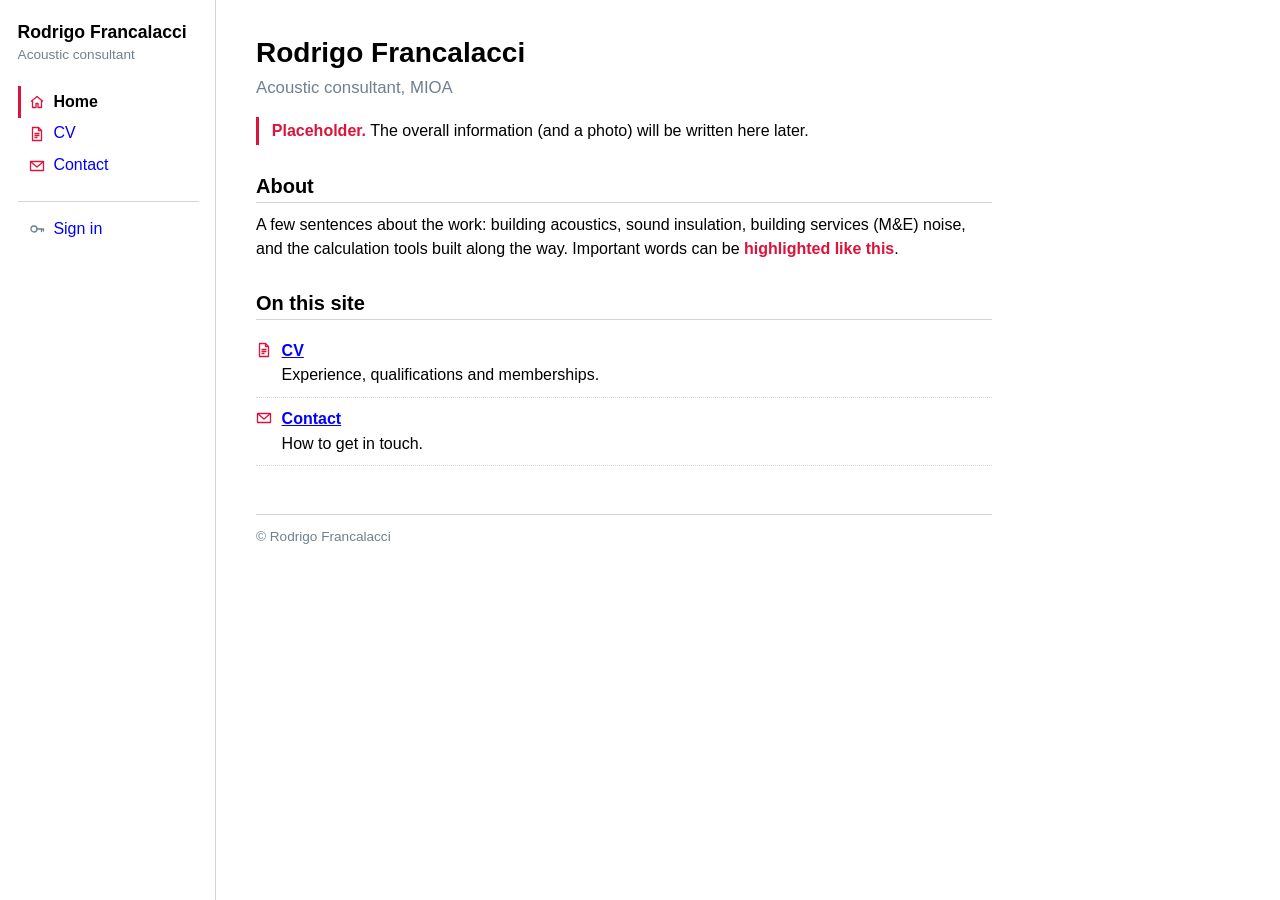
<file: index.html>
<!doctype html>
<html lang="en-GB">
<head>
<meta charset="utf-8">
<meta name="viewport" content="width=device-width, initial-scale=1">
<title>Rodrigo Francalacci — Acoustic consultant</title>
<meta name="description" content="Rodrigo Francalacci, acoustic consultant (MIOA).">
<link rel="stylesheet" href="/shared/site.css">
<script src="/shared/site.js"></script>
</head>
<body>
<a class="skip" href="#main">Skip to content</a>
<div class="layout">
  <aside class="side">
    <div class="side-head">
      <a class="brand" href="/">Rodrigo Francalacci<small>Acoustic consultant</small></a>
      <button class="menu-toggle" type="button" aria-expanded="false" aria-controls="site-nav">Menu</button>
    </div>
    <nav id="site-nav" aria-label="Site">
      <ul>
        <li><a href="/"><svg class="ic c-red" aria-hidden="true"><use href="/shared/icons.svg#home"/></svg>Home</a></li>
        <li><a href="/cv/"><svg class="ic c-red" aria-hidden="true"><use href="/shared/icons.svg#cv"/></svg>CV</a></li>
        <li><a href="/contact/"><svg class="ic c-red" aria-hidden="true"><use href="/shared/icons.svg#mail"/></svg>Contact</a></li>
      </ul>
      <ul class="end">
        <li><a href="https://my.rodrigo.francalacci.com/"><svg class="ic c-slate" aria-hidden="true"><use href="/shared/icons.svg#key"/></svg>Sign in</a></li>
      </ul>
    </nav>
  </aside>

  <main id="main">
    <div class="content">
      <h1>Rodrigo Francalacci</h1>
      <p class="lead">Acoustic consultant, MIOA</p>

      <p class="note"><b>Placeholder.</b> The overall information (and a photo) will be written here later.</p>

      <h2>About</h2>
      <p>A few sentences about the work: building acoustics, sound insulation, building services (M&amp;E) noise, and the calculation tools built along the way. Important words can be <span class="hl">highlighted like this</span>.</p>

      <h2>On this site</h2>
      <ul class="index">
        <li><svg class="ic c-red" aria-hidden="true"><use href="/shared/icons.svg#cv"/></svg><span><a href="/cv/">CV</a><span class="desc">Experience, qualifications and memberships.</span></span></li>
        <li><svg class="ic c-red" aria-hidden="true"><use href="/shared/icons.svg#mail"/></svg><span><a href="/contact/">Contact</a><span class="desc">How to get in touch.</span></span></li>
      </ul>
    </div>
    <footer class="foot">© Rodrigo Francalacci</footer>
  </main>
</div>
</body>
</html>
</file>
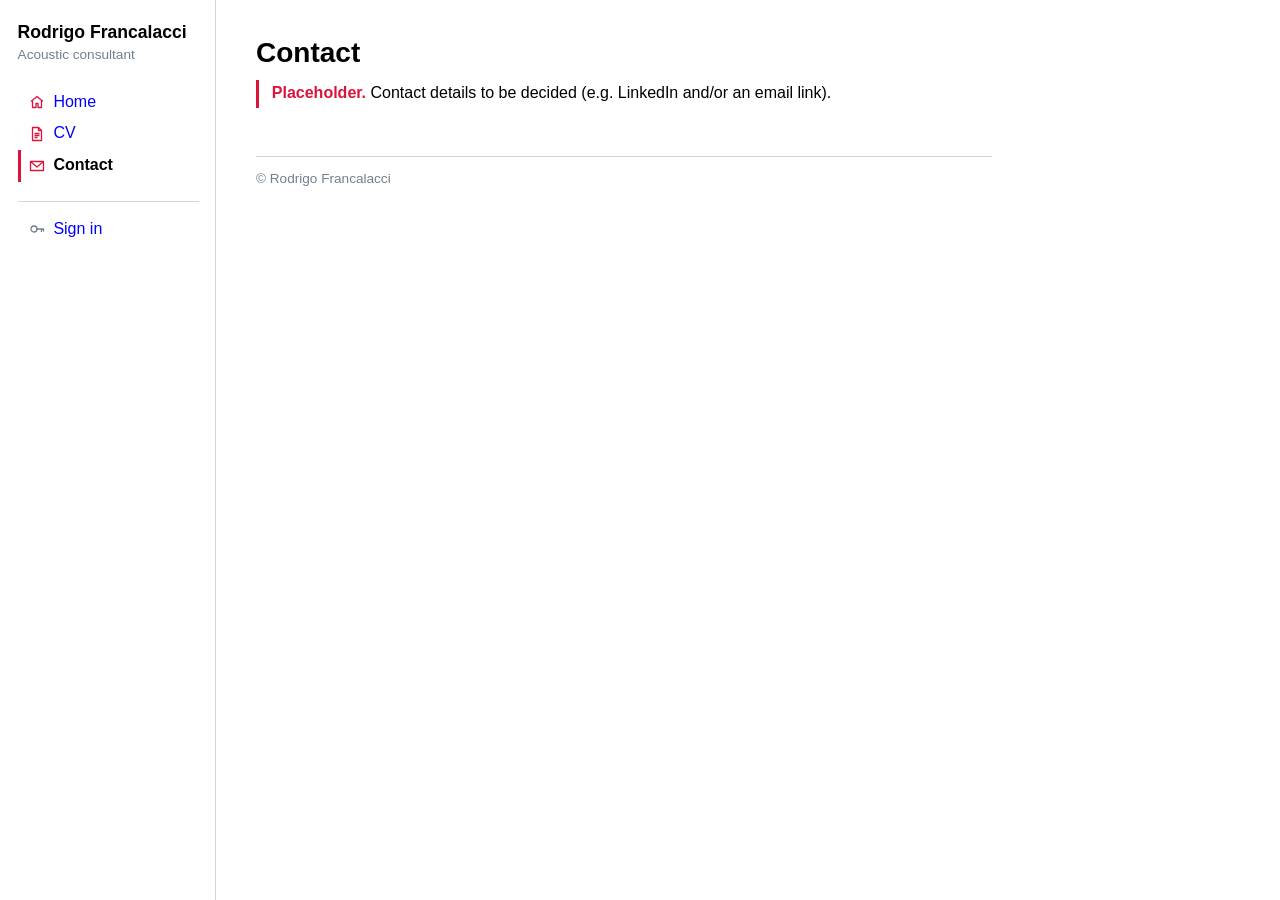
<file: contact/index.html>
<!doctype html>
<html lang="en-GB">
<head>
<meta charset="utf-8">
<meta name="viewport" content="width=device-width, initial-scale=1">
<title>Contact — Rodrigo Francalacci</title>
<meta name="description" content="How to contact Rodrigo Francalacci, acoustic consultant.">
<link rel="stylesheet" href="/shared/site.css">
<script src="/shared/site.js"></script>
</head>
<body>
<a class="skip" href="#main">Skip to content</a>
<div class="layout">
  <aside class="side">
    <div class="side-head">
      <a class="brand" href="/">Rodrigo Francalacci<small>Acoustic consultant</small></a>
      <button class="menu-toggle" type="button" aria-expanded="false" aria-controls="site-nav">Menu</button>
    </div>
    <nav id="site-nav" aria-label="Site">
      <ul>
        <li><a href="/"><svg class="ic c-red" aria-hidden="true"><use href="/shared/icons.svg#home"/></svg>Home</a></li>
        <li><a href="/cv/"><svg class="ic c-red" aria-hidden="true"><use href="/shared/icons.svg#cv"/></svg>CV</a></li>
        <li><a href="/contact/"><svg class="ic c-red" aria-hidden="true"><use href="/shared/icons.svg#mail"/></svg>Contact</a></li>
      </ul>
      <ul class="end">
        <li><a href="https://my.rodrigo.francalacci.com/"><svg class="ic c-slate" aria-hidden="true"><use href="/shared/icons.svg#key"/></svg>Sign in</a></li>
      </ul>
    </nav>
  </aside>

  <main id="main">
    <div class="content">
      <h1>Contact</h1>
      <p class="note"><b>Placeholder.</b> Contact details to be decided (e.g. LinkedIn and/or an email link).</p>
    </div>
    <footer class="foot">© Rodrigo Francalacci</footer>
  </main>
</div>
</body>
</html>
</file>
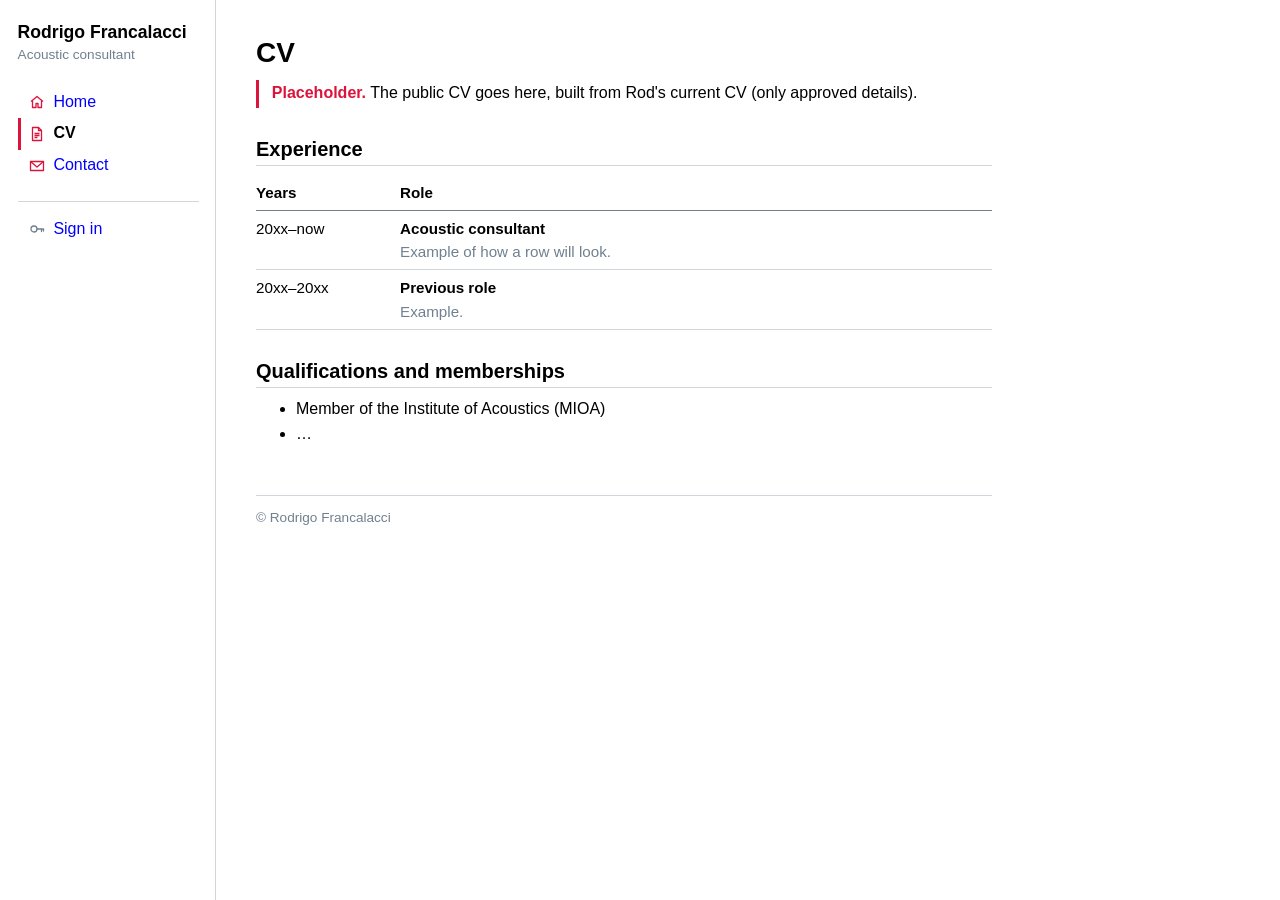
<file: cv/index.html>
<!doctype html>
<html lang="en-GB">
<head>
<meta charset="utf-8">
<meta name="viewport" content="width=device-width, initial-scale=1">
<title>CV — Rodrigo Francalacci</title>
<meta name="description" content="CV of Rodrigo Francalacci, acoustic consultant (MIOA).">
<link rel="stylesheet" href="/shared/site.css">
<script src="/shared/site.js"></script>
</head>
<body>
<a class="skip" href="#main">Skip to content</a>
<div class="layout">
  <aside class="side">
    <div class="side-head">
      <a class="brand" href="/">Rodrigo Francalacci<small>Acoustic consultant</small></a>
      <button class="menu-toggle" type="button" aria-expanded="false" aria-controls="site-nav">Menu</button>
    </div>
    <nav id="site-nav" aria-label="Site">
      <ul>
        <li><a href="/"><svg class="ic c-red" aria-hidden="true"><use href="/shared/icons.svg#home"/></svg>Home</a></li>
        <li><a href="/cv/"><svg class="ic c-red" aria-hidden="true"><use href="/shared/icons.svg#cv"/></svg>CV</a></li>
        <li><a href="/contact/"><svg class="ic c-red" aria-hidden="true"><use href="/shared/icons.svg#mail"/></svg>Contact</a></li>
      </ul>
      <ul class="end">
        <li><a href="https://my.rodrigo.francalacci.com/"><svg class="ic c-slate" aria-hidden="true"><use href="/shared/icons.svg#key"/></svg>Sign in</a></li>
      </ul>
    </nav>
  </aside>

  <main id="main">
    <div class="content">
      <h1>CV</h1>
      <p class="note"><b>Placeholder.</b> The public CV goes here, built from Rod's current CV (only approved details).</p>

      <h2>Experience</h2>
      <table>
        <thead><tr><th scope="col" style="width:9rem">Years</th><th scope="col">Role</th></tr></thead>
        <tbody>
          <tr><td>20xx–now</td><td><b>Acoustic consultant</b><br><span class="muted">Example of how a row will look.</span></td></tr>
          <tr><td>20xx–20xx</td><td><b>Previous role</b><br><span class="muted">Example.</span></td></tr>
        </tbody>
      </table>

      <h2>Qualifications and memberships</h2>
      <ul>
        <li>Member of the Institute of Acoustics (MIOA)</li>
        <li>…</li>
      </ul>
    </div>
    <footer class="foot">© Rodrigo Francalacci</footer>
  </main>
</div>
</body>
</html>
</file>
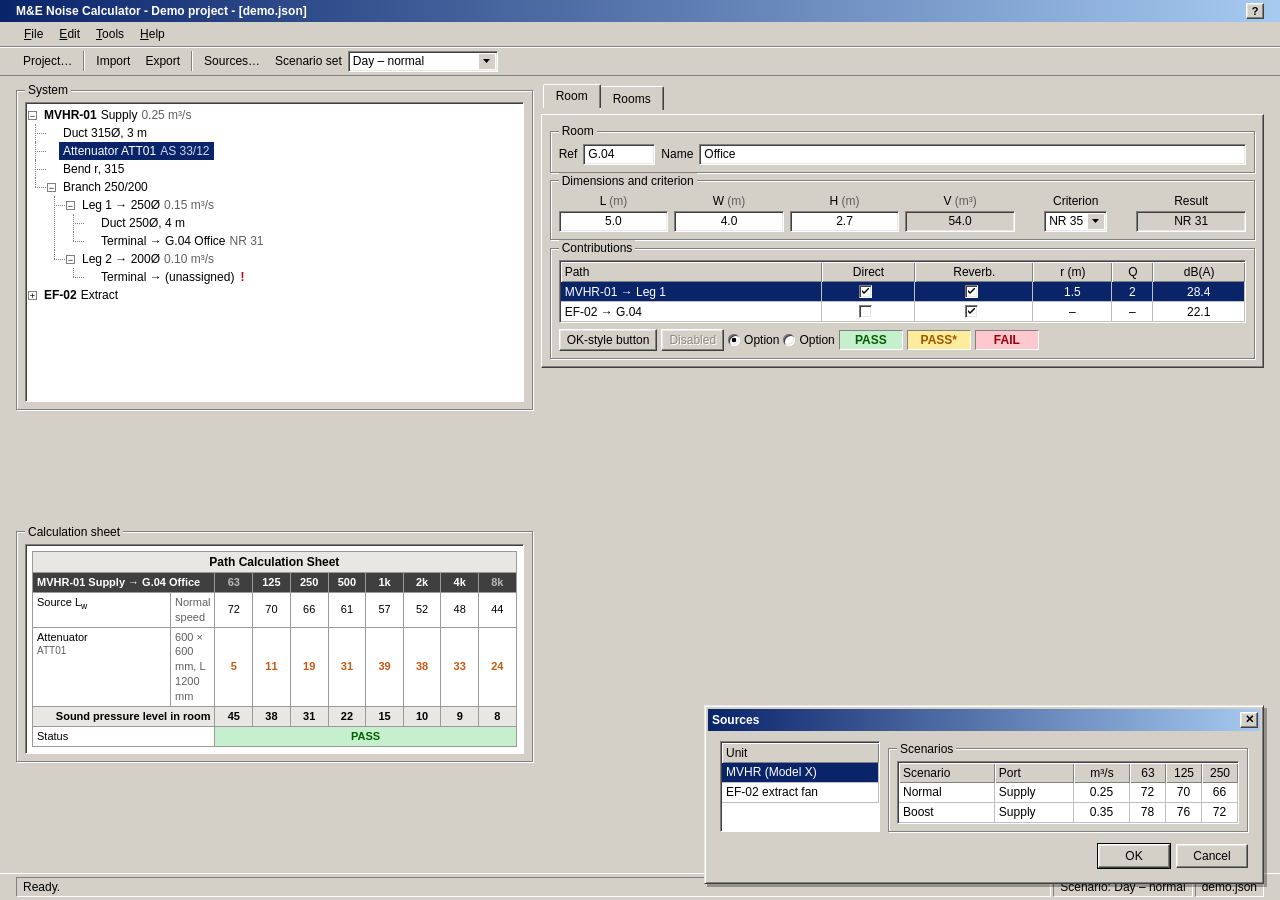
<file: shared/style-demo.html>
<!doctype html>
<html lang="en"><head><meta charset="utf-8"><meta name="viewport" content="width=device-width, initial-scale=1">
<title>VB6 theme demo</title>
<link rel="stylesheet" href="vb6-theme.css">
<style>.tbtn svg{display:block}</style>
</head><body>
<!-- Static demo of every component in vb6-theme.css, laid out like the planned M&E noise calculator.
     No behaviour: it only shows the markup each component expects. -->
<div class="win app">
  <div class="titlebar"><span class="tt">M&amp;E Noise Calculator - Demo project - [demo.json]</span><button class="cap" aria-label="Help">?</button></div>
  <nav class="menubar"><div class="menu"><button><u>F</u>ile</button></div><div class="menu"><button><u>E</u>dit</button></div><div class="menu"><button><u>T</u>ools</button></div><div class="menu"><button><u>H</u>elp</button></div></nav>
  <div class="toolbar">
    <button class="tbtn"><span>Project…</span></button><span class="tsep"></span>
    <button class="tbtn"><span>Import</span></button><button class="tbtn"><span>Export</span></button><span class="tsep"></span>
    <button class="tbtn"><span>Sources…</span></button>
    <label class="tbtn" style="gap:6px"><span>Scenario set</span><select class="cb" style="width:150px"><option>Day – normal</option><option>Night – trickle</option></select></label>
  </div>
  <div class="cols">
    <section class="col">
      <fieldset class="frame" style="flex:1 1 auto;display:flex;flex-direction:column"><legend>System</legend>
        <div class="treewrap" style="flex:1 1 auto;min-height:300px">
          <ul class="tree" role="tree">
            <li aria-expanded="true"><div class="row"><button class="tw">−</button><span class="node"><b>MVHR-01</b> Supply <span class="val">0.25 m³/s</span></span></div>
              <ul>
                <li><div class="row"><span class="tw leaf"></span><span class="node">Duct 315Ø, 3 m</span></div></li>
                <li><div class="row"><span class="tw leaf"></span><span class="node sel">Attenuator ATT01 <span class="val">AS 33/12</span></span></div></li>
                <li><div class="row"><span class="tw leaf"></span><span class="node">Bend r, 315</span></div></li>
                <li aria-expanded="true"><div class="row"><button class="tw">−</button><span class="node">Branch 250/200</span></div>
                  <ul>
                    <li aria-expanded="true"><div class="row"><button class="tw">−</button><span class="node">Leg 1 → 250Ø <span class="val">0.15 m³/s</span></span></div>
                      <ul>
                        <li><div class="row"><span class="tw leaf"></span><span class="node">Duct 250Ø, 4 m</span></div></li>
                        <li><div class="row"><span class="tw leaf"></span><span class="node">Terminal → G.04 Office <span class="val">NR 31</span></span></div></li>
                      </ul></li>
                    <li aria-expanded="true"><div class="row"><button class="tw">−</button><span class="node">Leg 2 → 200Ø <span class="val">0.10 m³/s</span></span></div>
                      <ul>
                        <li><div class="row"><span class="tw leaf"></span><span class="node warn">Terminal → (unassigned)</span></div></li>
                      </ul></li>
                  </ul></li>
              </ul></li>
            <li aria-expanded="false"><div class="row"><button class="tw">+</button><span class="node"><b>EF-02</b> Extract</span></div><ul><li>hidden</li></ul></li>
          </ul>
        </div>
      </fieldset>
    </section>
    <section class="col">
      <div class="tabs" role="tablist"><button class="tab" role="tab" aria-selected="true">Room</button><button class="tab" role="tab" aria-selected="false">Rooms</button></div>
      <div class="tabpage" role="tabpanel">
        <fieldset class="frame"><legend>Room</legend>
          <div class="crow"><label>Ref</label><input class="tb" value="G.04" style="width:72px"><label>Name</label><input class="tb grow" value="Office"></div>
        </fieldset>
        <fieldset class="frame"><legend>Dimensions and criterion</legend><div class="fgrid six">
          <div class="fld"><label>L <span class="hint">(m)</span></label><input class="tb n" value="5.0"></div>
          <div class="fld"><label>W <span class="hint">(m)</span></label><input class="tb n" value="4.0"></div>
          <div class="fld"><label>H <span class="hint">(m)</span></label><input class="tb n" value="2.7"></div>
          <div class="fld"><span class="l">V <span class="hint">(m³)</span></span><span class="ro n">54.0</span></div>
          <div class="fld"><label>Criterion</label><select class="cb"><option>NR 35</option></select></div>
          <div class="fld"><span class="l">Result</span><span class="ro n">NR 31</span></div>
        </div></fieldset>
        <fieldset class="frame"><legend>Contributions</legend>
          <div class="gridwrap lst"><table class="grid"><thead><tr><th>Path</th><th class="c">Direct</th><th class="c">Reverb.</th><th class="c">r (m)</th><th class="c">Q</th><th class="c">dB(A)</th></tr></thead><tbody>
            <tr class="pick"><td>MVHR-01 → Leg 1</td><td class="c"><input type="checkbox" class="chk" checked></td><td class="c"><input type="checkbox" class="chk" checked></td><td class="c">1.5</td><td class="c">2</td><td class="c">28.4</td></tr>
            <tr><td>EF-02 → G.04</td><td class="c"><input type="checkbox" class="chk"></td><td class="c"><input type="checkbox" class="chk" checked></td><td class="c">–</td><td class="c">–</td><td class="c">22.1</td></tr>
          </tbody></table></div>
          <div class="btnrow" style="margin-top:6px"><button class="btn sm">OK-style button</button><button class="btn sm" disabled>Disabled</button><label class="ck"><input type="radio" class="opt" name="o" checked> Option</label><label class="ck"><input type="radio" class="opt" name="o"> Option</label><span class="stat pass">PASS</span><span class="stat round">PASS*</span><span class="stat fail">FAIL</span></div>
        </fieldset>
      </div>
    </section>
    <section class="col">
      <fieldset class="frame"><legend>Calculation sheet</legend>
        <div class="paper"><table class="sheet"><colgroup><col style="width:140px"><col><col span="8" style="width:38px"></colgroup><tbody>
          <tr class="ttl"><td colspan="10">Path Calculation Sheet</td></tr>
          <tr class="bar"><td colspan="2" class="l">MVHR-01 Supply → G.04 Office</td><td class="b g">63</td><td class="b">125</td><td class="b">250</td><td class="b">500</td><td class="b">1k</td><td class="b">2k</td><td class="b">4k</td><td class="b g">8k</td></tr>
          <tr><td class="el">Source L<sub>w</sub></td><td class="nt">Normal speed</td><td class="b">72</td><td class="b">70</td><td class="b">66</td><td class="b">61</td><td class="b">57</td><td class="b">52</td><td class="b">48</td><td class="b">44</td></tr>
          <tr><td class="el">Attenuator<span class="ref">ATT01</span></td><td class="nt">600 × 600 mm, L 1200 mm</td><td class="b min">5</td><td class="b min">11</td><td class="b min">19</td><td class="b min">31</td><td class="b min">39</td><td class="b min">38</td><td class="b min">33</td><td class="b min">24</td></tr>
          <tr class="tot"><td colspan="2" class="r">Sound pressure level in room</td><td class="b">45</td><td class="b">38</td><td class="b">31</td><td class="b">22</td><td class="b">15</td><td class="b">10</td><td class="b">9</td><td class="b">8</td></tr>
          <tr><td colspan="2">Status</td><td colspan="8" class="v pass">PASS</td></tr>
        </tbody></table></div>
      </fieldset>
    </section>
  </div>
  <div class="statusbar"><div class="panel grow">Ready.</div><div class="panel">Scenario: Day – normal</div><div class="panel">demo.json</div></div>
</div>
<!-- a modal dialog (Sources pop-up): list on the left, the selected unit on the right -->
<div class="overlay" style="position:fixed;background:transparent;pointer-events:none;align-items:flex-end;justify-content:flex-end">
  <div class="win dlg" style="width:560px;pointer-events:auto">
    <div class="titlebar"><span class="tt">Sources</span><button class="cap">✕</button></div>
    <div class="body" style="display:grid;grid-template-columns:160px 1fr;gap:8px">
      <div class="gridwrap lst"><table class="grid"><thead><tr><th>Unit</th></tr></thead><tbody><tr class="pick"><td>MVHR (Model X)</td></tr><tr><td>EF-02 extract fan</td></tr></tbody></table></div>
      <fieldset class="frame"><legend>Scenarios</legend><div class="gridwrap"><table class="grid"><thead><tr><th>Scenario</th><th>Port</th><th class="c">m³/s</th><th class="b">63</th><th class="b">125</th><th class="b">250</th></tr></thead><tbody><tr><td>Normal</td><td>Supply</td><td class="c">0.25</td><td class="b">72</td><td class="b">70</td><td class="b">66</td></tr><tr><td>Boost</td><td>Supply</td><td class="c">0.35</td><td class="b">78</td><td class="b">76</td><td class="b">72</td></tr></tbody></table></div></fieldset>
    </div>
    <div class="btns"><button class="btn def">OK</button><button class="btn">Cancel</button></div>
  </div>
</div>
</body></html>
</file>
<file: shared/site.css>
/* ==========================================================================
   site.css: house style for rodrigo.francalacci.com (public pages) and the
   private host (Acoustics, Electronics, Admin).
   Plain and light: Arial, black text on white, classic link colours,
   a left sidebar, small line icons (shared/icons.svg).
   On narrow screens the sidebar becomes a short menu at the top.
   Calculators keep their own VB6 theme inside their pages.
   ========================================================================== */

:root {
  --ink: #000;                     /* text */
  --paper: #fff;                   /* background */
  --red: rgb(220, 20, 60);         /* crimson: current page, highlights, notes */
  --green: rgb(34, 139, 34);       /* forest green: Acoustics, "live" */
  --blue: rgb(0, 0, 255);          /* links */
  --indigo: rgb(75, 0, 130);       /* visited links, Electronics */
  --slate: rgb(112, 128, 144);     /* secondary text, rules */
  --rule: rgb(208, 214, 220);      /* light lines */
  --side-w: 13.5rem;
  --measure: 46rem;                /* content column, about 80 characters */
  color-scheme: light;
}

*, *::before, *::after { box-sizing: border-box; }
html { -webkit-text-size-adjust: 100%; }
body {
  margin: 0;
  background: var(--paper);
  color: var(--ink);
  font: 16px/1.55 Arial, Helvetica, sans-serif;
}

/* ---------- skip link (keyboard users) ---------- */
.skip { position: absolute; left: -999px; top: 0; padding: .4rem .7rem; background: var(--ink); color: var(--paper); z-index: 10; }
.skip:focus { left: .5rem; top: .5rem; }

/* ---------- icons ---------- */
.ic { width: 16px; height: 16px; flex: none; vertical-align: -3px; }
.c-red { color: var(--red); }
.c-green { color: var(--green); }
.c-blue { color: var(--blue); }
.c-indigo { color: var(--indigo); }
.c-slate { color: var(--slate); }

/* ---------- layout ---------- */
.layout { display: grid; grid-template-columns: var(--side-w) minmax(0, 1fr); min-height: 100vh; }

.side {
  border-right: 1px solid var(--rule);
  padding: 1.4rem 1rem 1.4rem 1.1rem;
  position: sticky; top: 0; height: 100vh; overflow-y: auto;
}
.brand { display: block; color: var(--ink); text-decoration: none; font-weight: bold; font-size: 1.1rem; line-height: 1.25; margin-bottom: 1.4rem; }
.brand small { display: block; font-weight: normal; font-size: .85rem; color: var(--slate); margin-top: .15rem; }
.brand:hover { color: var(--red); }

.side nav ul { list-style: none; margin: 0; padding: 0; }
.side nav a {
  display: flex; align-items: center; gap: .5rem;
  padding: .22rem 0 .22rem .55rem; border-left: 3px solid transparent;
  color: var(--blue); text-decoration: none;
}
.side nav a:hover { text-decoration: underline; }
.side nav a[aria-current="page"] { color: var(--ink); font-weight: bold; border-left-color: var(--red); }
.side nav a:focus-visible { outline: 1px dotted var(--ink); outline-offset: 1px; }
.side .group {
  margin: 1.2rem 0 .3rem .55rem; font-size: .78rem; font-weight: bold;
  letter-spacing: .05em; text-transform: uppercase;
}
.side .group.acoustics { color: var(--green); }
.side .group.electronics { color: var(--indigo); }
.side .end { margin-top: 1.2rem; padding-top: .7rem; border-top: 1px solid var(--rule); }

/* the "Menu" toggle only appears on narrow screens, and only with JavaScript */
.menu-toggle { display: none; }

main { padding: 2.2rem 2.5rem 4rem; }
.content { max-width: var(--measure); }

footer.foot { max-width: var(--measure); margin-top: 3rem; padding-top: .7rem; border-top: 1px solid var(--rule); color: var(--slate); font-size: .85rem; }
footer.foot a { color: var(--slate); }

/* ---------- text ---------- */
h1, h2, h3 { line-height: 1.25; margin: 1.8rem 0 .6rem; }
h1 { font-size: 1.75rem; margin-top: 0; }
h2 { font-size: 1.25rem; padding-bottom: .2rem; border-bottom: 1px solid var(--rule); }
h3 { font-size: 1.05rem; }
p, ul, ol, table { margin: 0 0 1rem; }
a { color: var(--blue); }
a:visited { color: var(--indigo); }
a:hover { color: var(--red); }
.lead { font-size: 1.05rem; color: var(--slate); margin-top: -.3rem; }
.muted { color: var(--slate); }
.hl { color: var(--red); font-weight: bold; }          /* highlight a word or phrase */
code, kbd { font: .9em Consolas, "Courier New", monospace; }
hr { border: 0; border-top: 1px solid var(--rule); margin: 2rem 0; }

table { border-collapse: collapse; width: 100%; font-size: .95rem; }
th, td { text-align: left; padding: .35rem .6rem .35rem 0; border-bottom: 1px solid var(--rule); vertical-align: top; }
th { font-weight: bold; border-bottom-color: var(--slate); }

/* a list of links, each with a short description (a section index) */
.index { list-style: none; padding: 0; }
.index li { display: flex; gap: .6rem; padding: .55rem 0; border-bottom: 1px dotted var(--rule); }
.index li .ic { margin-top: .2rem; }
.index a { font-weight: bold; }
.index .desc { display: block; color: var(--ink); }
.index .meta { display: block; color: var(--slate); font-size: .85rem; }

/* small status words, e.g. in the calculators list */
.status { font-size: .8rem; font-weight: bold; text-transform: uppercase; letter-spacing: .03em; }
.status.live { color: var(--green); }
.status.dev { color: var(--red); }

/* a note: thin crimson rule on the left */
.note { border-left: 3px solid var(--red); padding: .1rem 0 .1rem .8rem; color: var(--ink); }
.note b:first-child { color: var(--red); }

/* ---------- narrow screens: sidebar becomes a top menu ---------- */
@media (max-width: 760px) {
  .layout { grid-template-columns: 1fr; }
  .side { position: static; height: auto; border-right: 0; border-bottom: 1px solid var(--rule); padding: .8rem 1rem; }
  .side-head { display: flex; align-items: center; justify-content: space-between; gap: 1rem; }
  .brand { margin: 0; }
  .side nav { margin-top: .7rem; }
  /* Without JavaScript the menu stays open; with it, a "Menu" button folds it away. */
  .js .menu-toggle {
    display: inline-flex; align-items: center; gap: .4rem;
    font: inherit; font-size: .95rem; padding: .3rem .7rem;
    border: 1px solid var(--slate); background: var(--paper); color: var(--ink); cursor: pointer;
  }
  .js .side nav { display: none; }
  .js .side.open nav { display: block; }
  main { padding: 1.4rem 1rem 3rem; }
}

/* ---------- print (e.g. the CV) ---------- */
@media print {
  .side, .skip, footer.foot { display: none !important; }
  .layout { display: block; }
  main { padding: 0; }
  body { font-size: 11pt; }
  a, a:visited { color: #000; text-decoration: none; }
}
</file>
<file: shared/vb6-theme.css>
/* ==========================================================================
   VB6 THEME  —  Rod's calculator apps (from the Crosstalk DnT,w Calculator)
   --------------------------------------------------------------------------
   Classic Windows / VB6 look: grey face, bevelled 3D borders, Tahoma 12px,
   navy gradient title bars, group-box frames, MSFlexGrid-style tables.

   SECTIONS (search for "----------"):
     tokens (:root)        colours, fonts — change the look here only
     window chrome         .win .app .titlebar .tt .cap
     menu                  .menubar .menu .dropdown .mi .sep   (+ .ctxmenu right-click)
     toolbar               .toolbar .tbtn .tsep
     three panes           .cols .col  (fit-to-window from 1600 px wide)
     frames                fieldset.frame + legend (VB6 Frame), .fgrid .fld .crow .frow
     controls              .tb (TextBox) .ro (read-only) select.cb (ComboBox)
                           .btn (CommandButton) .btn.sm .btn.sq .btn.ico
                           .chk (CheckBox) .opt (OptionButton) .ck (label wrapper)
     status pills          .stat .pass .round .fail
     list view & grids     .gridwrap table.grid (MSFlexGrid); selectable lists: .gridwrap.lst or .lv, tr.pick = selected row
     element editor        .erow .ehead ...   (crosstalk-specific, keep as a pattern)
     calculation sheet     .paper table.sheet (tr.ttl tr.bar tr.tot td.b td.v td.min ...)
     status bar            .statusbar .panel (.grow)
     dialogs               .overlay .dlg .body .btns .mb .mbicon  (modal windows)
     tabs  (new)           .tabs .tab[aria-selected] .tabpage
     tree view (new)       ul.tree li .tw (twisty) .node .node.sel
   The JS for dialogs, menus, context menus and copy-to-clipboard is in the
   crosstalk app source (src/app.html: dialog(), msgBox(), buildMenus(),
   openCtx(), copyText(), copyRich()) — reuse it rather than rewriting.
   ========================================================================== */
:root {
  --face: #d4d0c8;
  --hilite: #ffffff;
  --light: #e9e7e3;
  --shadow: #808080;
  --dkshadow: #404040;
  --window: #ffffff;
  --text: #000000;
  --muted: #5f5f5f;
  --disabled: #8d8b86;
  --title-a: #0a246a;
  --title-b: #a6caf0;
  --title-text: #ffffff;
  --sel: #0a246a;
  --sel-text: #ffffff;
  --grid: #c0c0c0;
  --bar: #3f3f3f;
  --bar-text: #ffffff;
  --scrim: rgba(0, 0, 0, 0.14);
  --pass-bg: #c6efce; --pass-fg: #006100;
  --warn-bg: #ffeb9c; --warn-fg: #9c5700;
  --fail-bg: #ffc7ce; --fail-fg: #9c0006;
  --minil: #c55a11;
  --err: #c00000;
  --ic-info: #1c55c8;
  --ic-warn: #e8b100;
  --ic-err: #c81e1e;
  --font: Tahoma, "MS Sans Serif", "Microsoft Sans Serif", Geneva, Verdana, sans-serif;
  --mono: "Lucida Console", Consolas, "Courier New", monospace;
  color-scheme: light;
}
*, *::before, *::after { box-sizing: border-box; }
html, body { background: var(--face); height: 100%; }
body { margin: 0; font: 12px/1.35 var(--font); color: var(--text); padding-block: 0; }
/* full-width bands keep their content clear of the screen edge */
.titlebar, .menubar, .toolbar, .cols, .statusbar {
  padding-left: max(16px, env(safe-area-inset-left, 0px));
  padding-right: max(16px, env(safe-area-inset-right, 0px));
}
sub { font-size: 0.78em; line-height: 0; }
button, input, select, textarea { font: inherit; color: var(--text); }

/* ---------- window chrome ---------- */
.win {
  background: var(--face);
  border: 1px solid;
  border-color: var(--light) var(--dkshadow) var(--dkshadow) var(--light);
  box-shadow: inset 1px 1px var(--hilite), inset -1px -1px var(--shadow);
  padding: 3px;
}
.app { display: flex; flex-direction: column; min-width: 0; min-height: 100%; border: 0; box-shadow: none; padding: 0; }
.titlebar {
  display: flex; align-items: center; gap: 6px; min-height: 22px; padding-block: 0;
  background: linear-gradient(90deg, var(--title-a), var(--title-b));
  color: var(--title-text); font-weight: bold; user-select: none;
}
.titlebar .tt { flex: 1; min-width: 0; white-space: nowrap; overflow: hidden; text-overflow: ellipsis; }
.titlebar svg { flex: none; }
.cap {
  width: 18px; height: 16px; padding: 0; display: grid; place-items: center;
  background: var(--face); border: 1px solid;
  border-color: var(--hilite) var(--dkshadow) var(--dkshadow) var(--hilite);
  box-shadow: inset -1px -1px var(--shadow), inset 1px 1px var(--light);
  font: bold 11px/1 var(--font); color: var(--text); cursor: default;
}
.cap:active { border-color: var(--dkshadow) var(--hilite) var(--hilite) var(--dkshadow); box-shadow: inset 1px 1px var(--shadow); }
.cap:focus-visible { outline: 1px dotted var(--text); outline-offset: -4px; }

/* ---------- menu ---------- */
.menubar { display: flex; flex-wrap: wrap; padding-block: 1px; position: relative; z-index: 40; }
.menu { position: relative; }
.menu > button { background: none; border: 1px solid transparent; padding: 2px 7px; cursor: default; }
.menu > button:hover { border-color: var(--hilite) var(--shadow) var(--shadow) var(--hilite); }
.menu.open > button { border-color: var(--shadow) var(--hilite) var(--hilite) var(--shadow); }
.menu > button:focus-visible { outline: 1px dotted var(--text); outline-offset: -3px; }
.dropdown {
  position: absolute; top: 100%; left: 0; min-width: 240px; z-index: 60;
  background: var(--face); padding: 2px;
  border: 1px solid; border-color: var(--light) var(--dkshadow) var(--dkshadow) var(--light);
  box-shadow: inset 1px 1px var(--hilite), inset -1px -1px var(--shadow), 2px 2px 0 rgba(0,0,0,.25);
}
.mi {
  display: flex; justify-content: space-between; gap: 24px; width: 100%;
  padding: 3px 18px 3px 20px; background: none; border: 0; text-align: left; cursor: default;
}
.mi:hover, .mi:focus { background: var(--sel); color: var(--sel-text); outline: none; }
.sep { height: 0; margin: 3px 1px; border-top: 1px solid var(--shadow); border-bottom: 1px solid var(--hilite); }

/* ---------- toolbar ---------- */
.toolbar {
  display: flex; flex-wrap: wrap; gap: 1px; align-items: center; padding-block: 2px;
  border-top: 1px solid var(--shadow); box-shadow: inset 0 1px var(--hilite);
  border-bottom: 1px solid var(--shadow);
}
.tbtn {
  display: inline-flex; align-items: center; gap: 4px; height: 24px; padding: 0 6px;
  background: none; border: 1px solid transparent; cursor: default; white-space: nowrap;
}
.tbtn:hover { border-color: var(--hilite) var(--shadow) var(--shadow) var(--hilite); }
.tbtn:active { border-color: var(--shadow) var(--hilite) var(--hilite) var(--shadow); padding: 1px 5px 0 7px; }
.tbtn:focus-visible { outline: 1px dotted var(--text); outline-offset: -3px; }
.tsep { width: 2px; height: 20px; margin: 0 3px; border-left: 1px solid var(--shadow); border-right: 1px solid var(--hilite); }

/* ---------- three panes ---------- */
.cols {
  display: grid; gap: 8px; padding-block: 6px; min-width: 0; flex: 1 1 auto;
  grid-template-columns: minmax(0, 1fr) minmax(470px, min(560px, 30vw)) minmax(0, 1fr);   /* list and sheet the same width */
  align-items: start;
}
.col { display: flex; flex-direction: column; gap: 6px; min-width: 0; }
@media (max-width: 1599px) {
  .cols { grid-template-columns: minmax(300px, 1fr) minmax(0, 1.4fr); }
  .c-sheet { grid-column: 1 / -1; }
}
@media (max-width: 860px) {
  .cols { grid-template-columns: minmax(0, 1fr); }
}

/* fit the window on wide screens: the panes scroll, the page doesn't */
@media (min-width: 1600px) {
  body { overflow: hidden; }
  .app { height: 100%; }
  .cols { min-height: 0; overflow: hidden; align-items: stretch; grid-template-rows: minmax(0, 1fr); }
  .col { min-height: 0; overflow-y: auto; overflow-x: hidden; padding-right: 2px; }
  .c-list .f-list { flex: 1 1 auto; min-height: 0; display: flex; flex-direction: column; }
  .c-list .lv { flex: 1 1 auto; max-height: none; }
}

/* ---------- frames ---------- */
fieldset.frame {
  margin: 0; padding: 4px 8px 7px; min-width: 0;
  border: 1px solid var(--shadow); border-radius: 0;
  box-shadow: inset 1px 1px 0 var(--hilite), 1px 1px 0 var(--hilite);
}
fieldset.frame > legend { padding: 0 3px; background: var(--face); position: relative; }   /* hides the etched line behind the caption */
fieldset.frame[disabled] .edwrap { opacity: 0.5; }
.frow { display: flex; flex-wrap: wrap; gap: 8px; min-width: 0; }
.frow > fieldset { flex: 1 1 200px; }
table.kv { border-collapse: separate; border-spacing: 0 3px; width: 100%; }
table.kv td { padding: 0 4px 0 0; vertical-align: middle; }
table.kv td.lbl { padding-right: 8px; white-space: nowrap; width: 1%; }
table.kv td.u { color: var(--muted); padding-left: 2px; width: 1%; white-space: nowrap; }
.fgrid { display: grid; grid-template-columns: repeat(4, minmax(0, 1fr)); gap: 4px 6px; }
.fgrid.three { grid-template-columns: repeat(3, minmax(0, 1fr)); }
.fgrid.six { grid-template-columns: repeat(6, minmax(0, 1fr)); }
.fgrid.two { grid-template-columns: repeat(2, minmax(0, 1fr)); }
.crow { display: flex; align-items: center; gap: 6px; min-width: 0; }
.crow + .crow { margin-top: 4px; }
.crow > label { white-space: nowrap; }
.crow .grow { flex: 1 1 auto; min-width: 0; width: auto; }
.frow.tight { flex-wrap: wrap; }
.frow.tight > .f-wall { flex: 4 1 280px; }
.frow.tight > .f-target { flex: 2 1 150px; }
.fld { display: flex; flex-direction: column; gap: 2px; min-width: 0; }
.fld > label, .fld > span.l { white-space: nowrap; overflow: hidden; text-overflow: ellipsis; }
.fld .tb, .fld .ro { width: 100%; min-width: 0; }
.fld { align-items: center; text-align: center; }
.fld .tb.n, .fld .ro.n { text-align: center; }
.fld > label.ck { justify-content: center; }
.ehead > span:nth-child(3), .ehead > span:nth-child(4), .ehead > span:nth-child(5) { text-align: center; }
.erow .tb.n { text-align: center; }
.hint { color: var(--muted); }
.warnline { color: var(--err); }
.chip { display: inline-block; padding: 0 6px; border: 1px solid var(--shadow); background: var(--light); font-size: 11px; white-space: nowrap; }
.chip.single { background: var(--warn-bg); color: var(--warn-fg); border-color: var(--warn-fg); }
.btnrow { display: flex; flex-wrap: wrap; gap: 4px; align-items: center; }
.pathbar { display: flex; flex-wrap: wrap; align-items: center; gap: 4px; margin-bottom: 6px; }

/* ---------- controls ---------- */
.tb, .ro, select.cb {
  height: 21px; padding: 1px 4px; border-radius: 0;
  border: 1px solid; border-color: var(--shadow) var(--hilite) var(--hilite) var(--shadow);
  box-shadow: inset 1px 1px var(--dkshadow), inset -1px -1px var(--light);
}
.tb { background: var(--window); width: 72px; }
.tb.wide { width: 100%; min-width: 0; }
.tb.n, .ro.n { text-align: right; font-variant-numeric: tabular-nums; }
.tb:focus, select.cb:focus { outline: none; box-shadow: inset 1px 1px var(--dkshadow), inset -1px -1px var(--light), 0 0 0 1px var(--sel); }
.tb:disabled, select.cb:disabled { background: var(--face); color: var(--disabled); }
.ro {
  display: inline-block; min-width: 64px; line-height: 17px; background: var(--face);
  font-variant-numeric: tabular-nums; white-space: nowrap; overflow: hidden;
}
.ro.int { background: var(--light); color: var(--muted); }
select.cb {
  appearance: none; -webkit-appearance: none; padding-right: 22px; cursor: default; min-width: 0;
  background:
    url("data:image/svg+xml,%3Csvg xmlns='http://www.w3.org/2000/svg' width='8' height='4'%3E%3Cpath d='M0 0h7L3.5 4z' fill='black'/%3E%3C/svg%3E") no-repeat right 6px center / 8px 4px,
    linear-gradient(var(--face), var(--face)) no-repeat right 2px top 2px / 16px calc(100% - 4px),
    var(--window);
}
.btn {
  min-width: 72px; height: 24px; padding: 0 10px; cursor: default; white-space: nowrap;
  background: var(--face); border: 1px solid;
  border-color: var(--hilite) var(--dkshadow) var(--dkshadow) var(--hilite);
  box-shadow: inset -1px -1px var(--shadow), inset 1px 1px var(--light);
}
.btn:active:not([disabled]) { border-color: var(--dkshadow) var(--hilite) var(--hilite) var(--dkshadow); box-shadow: inset 1px 1px var(--shadow); padding: 1px 9px 0 11px; }
.btn:focus-visible { outline: 1px dotted var(--text); outline-offset: -5px; }
.btn.def { box-shadow: 0 0 0 1px var(--text), inset -1px -1px var(--shadow), inset 1px 1px var(--light); }
.btn[disabled] { color: var(--disabled); text-shadow: 1px 1px var(--hilite); }
.btn.sm { min-width: 0; height: 22px; padding: 0 7px; }
.btn.sq { min-width: 0; width: 24px; height: 22px; padding: 0; }
.icobar { display: inline-flex; gap: 2px; margin: 0 4px; }
.btn.ico { display: inline-grid; place-items: center; }
.btn.ico svg { display: block; }
input.chk {
  appearance: none; -webkit-appearance: none; width: 13px; height: 13px; margin: 0 4px 0 0; flex: none;
  vertical-align: -2px; background: var(--window); border: 1px solid;
  border-color: var(--shadow) var(--hilite) var(--hilite) var(--shadow);
  box-shadow: inset 1px 1px var(--dkshadow), inset -1px -1px var(--light);
}
input.chk:checked {
  background: url("data:image/svg+xml,%3Csvg xmlns='http://www.w3.org/2000/svg' width='7' height='7'%3E%3Cpath d='M0 2l2 2 5-5v2l-5 5-2-2z' fill='black'/%3E%3C/svg%3E") no-repeat center / 7px 7px, var(--window);
}
input.chk:disabled { background-color: var(--face); }
input.opt {
  appearance: none; -webkit-appearance: none; width: 12px; height: 12px; margin: 0 4px 0 0; flex: none;
  vertical-align: -2px; border-radius: 50%; background: var(--window);
  box-shadow: inset 1px 1px var(--shadow), inset -1px -1px var(--hilite), inset 2px 2px var(--dkshadow), inset -2px -2px var(--light);
}
input.opt:checked { background: radial-gradient(circle, var(--text) 0 2px, var(--window) 2.6px); }
input.opt:disabled { background: var(--face); }
input.chk:focus-visible, input.opt:focus-visible { outline: 1px dotted var(--text); outline-offset: 2px; }
label.ck { display: inline-flex; align-items: center; cursor: default; }
.mini {
  width: 18px; height: 19px; padding: 0; flex: none; display: inline-grid; place-items: center; cursor: default;
  background: var(--face); border: 1px solid; border-color: var(--hilite) var(--dkshadow) var(--dkshadow) var(--hilite);
  box-shadow: inset -1px -1px var(--shadow); font-size: 9px; line-height: 1;
}
.mini:active { border-color: var(--dkshadow) var(--hilite) var(--hilite) var(--dkshadow); box-shadow: none; }
.mini:focus-visible { outline: 1px dotted var(--text); outline-offset: -3px; }

/* ---------- status pills ---------- */
.stat { display: inline-block; min-width: 64px; padding: 1px 8px; text-align: center; font-weight: bold;
  border: 1px solid; border-color: var(--shadow) var(--hilite) var(--hilite) var(--shadow); background: var(--face); }
.stat.pass { background: var(--pass-bg); color: var(--pass-fg); }
.stat.round { background: var(--warn-bg); color: var(--warn-fg); }
.stat.fail { background: var(--fail-bg); color: var(--fail-fg); }

/* ---------- list view & grids ---------- */
.gridwrap {
  overflow-x: auto; background: var(--window); min-width: 0;
  border: 1px solid; border-color: var(--shadow) var(--hilite) var(--hilite) var(--shadow);
  box-shadow: inset 1px 1px var(--dkshadow); padding: 1px 0 0 1px;
}
table.grid { border-collapse: separate; border-spacing: 0; background: var(--window); font-variant-numeric: tabular-nums; width: 100%; }
table.grid th {
  background: var(--face); font-weight: normal; padding: 2px 4px; white-space: nowrap; text-align: left;
  box-shadow: inset 1px 1px var(--hilite), inset -1px -1px var(--shadow);
}
table.grid th.g { color: var(--disabled); }
table.grid th.c, table.grid td.c { text-align: center; }
table.grid td { border-right: 1px solid var(--grid); border-bottom: 1px solid var(--grid); padding: 1px 4px; height: 20px; white-space: nowrap; }
table.grid td.b, table.grid th.b { width: 36px; min-width: 36px; text-align: center; }
table.grid td.min { color: var(--minil); font-weight: bold; }
.lv { max-height: 420px; overflow: auto; }
.lv tr[data-ci] td { cursor: default; }
.lv tr.pick td { background: var(--sel); color: var(--sel-text); }
.lv td.loc { white-space: normal; min-width: 110px; }
.lv td.desc { white-space: normal; min-width: 90px; color: var(--muted); }
.lv tr.pick td.desc { color: var(--sel-text); }
.lv td.c { white-space: nowrap; }
.lv td.st.pass { color: var(--pass-fg); font-weight: bold; }
.lv td.st.round { color: var(--warn-fg); font-weight: bold; }
.lv td.st.fail { color: var(--fail-fg); font-weight: bold; }
.lv tr.pick td.st { color: var(--sel-text); }
.lv:focus-visible { outline: 1px dotted var(--text); outline-offset: 1px; }

/* ---------- element editor ---------- */
.edwrap { overflow-x: auto; background: var(--window); border: 1px solid; border-color: var(--shadow) var(--hilite) var(--hilite) var(--shadow); box-shadow: inset 1px 1px var(--dkshadow); }
.edinner { min-width: 500px; }
.erow, .ehead {
  display: grid; align-items: center; gap: 3px; padding: 2px 3px;
  grid-template-columns: 10px minmax(128px, 1.3fr) 50px 50px 52px minmax(112px, 1.2fr) 78px;
}
.ehead { background: var(--face); box-shadow: inset 1px 1px var(--hilite), inset -1px -1px var(--shadow); padding-block: 2px; }
.erow { border-bottom: 1px solid var(--grid); }
.erow .tb, .erow select.cb { width: 100%; height: 20px; }
.erow.sel { background: var(--light); }
.erow .rmark { width: 10px; height: 10px; }
.erow.sel .rmark { background: url("data:image/svg+xml,%3Csvg xmlns='http://www.w3.org/2000/svg' width='5' height='9'%3E%3Cpath d='M0 0l5 4.5L0 9z' fill='black'/%3E%3C/svg%3E") no-repeat center / 5px 9px; }
.erow .espec { display: flex; gap: 2px; min-width: 0; }
.erow .espec > :first-child { flex: 1 1 auto; min-width: 0; }
.erow .eact { display: flex; gap: 1px; }
.erow .enote { grid-column: 2 / -1; font-size: 11px; color: var(--err); }
.erow.minrow .ety { color: var(--minil); font-weight: bold; }
.erow.byp > :not(.eact):not(.rmark) { opacity: 0.45; }
.erow.byp .ety { text-decoration: line-through; }
.erow .elink { grid-column: 2 / -1; display: flex; align-items: center; gap: 6px; font-size: 11px; color: var(--title-a); min-width: 0; }
.erow .elink .lk { white-space: nowrap; overflow: hidden; text-overflow: ellipsis; min-width: 0; }
.erow .elink .btn.sm { height: 18px; padding: 0 6px; font-size: 11px; }
.erow.linked .ety { border-left: 3px solid var(--title-a); }
.gtab .tb.n { text-align: center; }
#schedTable td.wr { white-space: normal; min-width: 120px; max-width: 260px; }
.sccols { display: flex; flex-wrap: wrap; gap: 2px 12px; align-items: center; }
.gtab td.gS { background: var(--light); font-variant-numeric: tabular-nums; }
table.sheet .ref.lk { color: var(--title-a); }
.mini.on { border-color: var(--dkshadow) var(--hilite) var(--hilite) var(--dkshadow); box-shadow: inset 1px 1px var(--shadow); background: var(--light); color: var(--err); font-weight: bold; }
table.sheet tr.bypr td { color: var(--disabled); font-style: italic; }
table.sheet td.byp { color: var(--muted); font-style: italic; }
.edempty { padding: 6px; color: var(--muted); }

/* ---------- calculation sheet ---------- */
.paper { background: var(--window); overflow-x: auto; border: 1px solid; border-color: var(--shadow) var(--hilite) var(--hilite) var(--shadow); box-shadow: inset 1px 1px var(--dkshadow); padding: 6px; }
table.sheet { border-collapse: collapse; width: 100%; min-width: 480px; font-size: 11px; font-variant-numeric: tabular-nums; }
table.sheet col.c1 { width: var(--sheet-c1, 140px); }
table.sheet td.el { white-space: nowrap; vertical-align: top; }
table.sheet td.el .ref { display: block; }
table.sheet td { border: 1px solid #9a9a9a; padding: 2px 4px; vertical-align: middle; }
table.sheet td.b { text-align: center; width: 38px; }
table.sheet td.v { text-align: center; }
table.sheet td.r { text-align: right; }
table.sheet td.nt { color: var(--muted); }
table.sheet td.min { color: var(--minil); font-weight: bold; }
table.sheet td.bad { color: var(--err); }
table.sheet td.g { color: var(--disabled); }
table.sheet tr.ttl td { text-align: center; font-weight: bold; font-size: 12px; background: var(--light); }
table.sheet tr.bar td { background: var(--bar); color: var(--bar-text); font-weight: bold; text-align: center; }
table.sheet tr.bar td.l { text-align: left; }
table.sheet tr.bar td.g { color: #b8b8b8; }
table.sheet tr.tot td { font-weight: bold; background: var(--light); }
table.sheet tr.big td.v { font-size: 15px; font-weight: bold; }
table.sheet td.pass { background: var(--pass-bg); color: var(--pass-fg); font-weight: bold; }
table.sheet td.round { background: var(--warn-bg); color: var(--warn-fg); font-weight: bold; }
table.sheet td.fail { background: var(--fail-bg); color: var(--fail-fg); font-weight: bold; }
table.sheet .ref { color: var(--muted); font-size: 10px; }
.sheeterr { color: var(--err); margin-bottom: 6px; }

/* ---------- status bar ---------- */
.statusbar { display: flex; gap: 2px; padding-block: 3px; min-width: 0; flex-wrap: wrap; border-top: 1px solid var(--hilite); }
.panel {
  padding: 1px 6px; min-height: 18px; white-space: nowrap; overflow: hidden; text-overflow: ellipsis;
  border: 1px solid; border-color: var(--shadow) var(--hilite) var(--hilite) var(--shadow);
}
.panel.grow { flex: 1 1 200px; min-width: 0; }

/* ---------- dialogs ---------- */
/* VB6 labels, captions and grids can't be selected: only the text boxes can */
.app, .overlay, .ctxmenu { -webkit-user-select: none; user-select: none; }
.app input, .app textarea, .overlay input, .overlay textarea, .overlay .seltext, #sheet { -webkit-user-select: text; user-select: text; }
.ctxmenu { position: fixed; z-index: 90; min-width: 200px; background: var(--face); padding: 2px;
  border: 1px solid; border-color: var(--light) var(--dkshadow) var(--dkshadow) var(--light);
  box-shadow: inset 1px 1px var(--hilite), inset -1px -1px var(--shadow), 2px 2px 0 rgba(0,0,0,.3); }
.overlay { position: fixed; inset: 0; z-index: 100; background: var(--scrim);
  display: flex; align-items: center; justify-content: center;
  padding: max(16px, env(safe-area-inset-top, 0px)) max(16px, env(safe-area-inset-right, 0px)) max(16px, env(safe-area-inset-bottom, 0px)) max(16px, env(safe-area-inset-left, 0px)); }
.dlg .titlebar { padding: 0 2px 0 4px; }
.dlg { display: flex; flex-direction: column; max-width: 100%; max-height: 100%; box-shadow: inset 1px 1px var(--hilite), inset -1px -1px var(--shadow), 3px 3px 0 rgba(0,0,0,.3); }
.dlg .body { padding: 10px 12px; overflow: auto; min-height: 0; }
.dlg .btns { display: flex; flex-wrap: wrap; gap: 6px; justify-content: flex-end; padding: 2px 12px 12px; }
.dlg .btns .left { margin-right: auto; display: flex; gap: 6px; flex-wrap: wrap; }
.mb { display: flex; gap: 14px; align-items: flex-start; }
.mb p { margin: 0 0 8px; }
.mbicon { width: 32px; height: 32px; flex: none; border-radius: 50%; display: grid; place-items: center;
  font: bold 19px/1 Georgia, "Times New Roman", serif; color: var(--title-text); }
.mbicon.info, .mbicon.question { background: var(--ic-info); }
.mbicon.warn { background: var(--ic-warn); color: var(--text); clip-path: polygon(50% 0, 100% 100%, 0 100%); border-radius: 0; padding-top: 9px; }
.mbicon.error { background: var(--ic-err); }
.selgrid { display: flex; flex-wrap: wrap; gap: 10px; align-items: flex-start; }
.selgrid > .selin { flex: 0 1 290px; min-width: 0; }
.selgrid > .selout { flex: 1 1 400px; min-width: 0; display: flex; flex-direction: column; gap: 10px; }
.sellabel { font: bold 16px/1.2 var(--font); margin: 2px 0 4px; }
.resline { display: flex; justify-content: space-between; gap: 8px; padding: 2px 0; }
.lst { max-height: 290px; overflow: auto; }
.lst tr.nop td { color: var(--disabled); }
.lst tr.pick td { background: var(--sel); color: var(--sel-text); }
.lst td { cursor: default; }
.msg { color: var(--err); min-height: 1.3em; }
.opts { display: flex; flex-direction: column; gap: 4px; }
.help h3 { margin: 12px 0 4px; font-size: 12px; }
.help p, .help li { max-width: 72ch; }
.help ul, .help ol { margin: 2px 0; padding-left: 18px; }
.help .eq { font-family: var(--mono); background: var(--window); padding: 4px 6px; margin: 4px 0; display: block;
  border: 1px solid; border-color: var(--shadow) var(--hilite) var(--hilite) var(--shadow); white-space: pre-wrap; }
.help dl { display: grid; grid-template-columns: max-content 1fr; gap: 2px 10px; margin: 4px 0; }
.help dt { font-family: var(--mono); }
.help dd { margin: 0; }
textarea.json { width: 100%; height: 220px; font: 11px/1.3 var(--mono); resize: vertical; }
@media (max-width: 560px) {
  .tbtn span { display: none; }
  .fgrid, .fgrid.six { grid-template-columns: repeat(3, minmax(0, 1fr)); }
}
@media (prefers-reduced-motion: reduce) { * { transition: none !important; } }


/* ---------- tabs (VB6 TabStrip) ---------- */
.tabs { display: flex; gap: 0; padding: 2px 2px 0; position: relative; z-index: 1; }
.tab {
  position: relative; margin-right: -1px; padding: 3px 12px 2px; background: var(--face); cursor: default;
  border: 1px solid; border-bottom: 0; border-color: var(--hilite) var(--dkshadow) transparent var(--hilite);
  box-shadow: inset -1px 0 var(--shadow); border-radius: 2px 2px 0 0; top: 2px; font: inherit; color: var(--text);
}
.tab[aria-selected="true"] { top: 0; padding-bottom: 4px; z-index: 2; }
.tab:focus-visible { outline: 1px dotted var(--text); outline-offset: -4px; }
.tabpage {
  border: 1px solid; border-color: var(--hilite) var(--dkshadow) var(--dkshadow) var(--hilite);
  box-shadow: inset -1px -1px var(--shadow); padding: 8px; background: var(--face); min-width: 0;
}
.tabpage[hidden] { display: none; }

/* ---------- tree view (VB6 TreeView: dotted lines, +/- boxes) ---------- */
.treewrap {
  background: var(--window); overflow: auto; padding: 3px 2px;
  border: 1px solid; border-color: var(--shadow) var(--hilite) var(--hilite) var(--shadow);
  box-shadow: inset 1px 1px var(--dkshadow);
}
ul.tree, ul.tree ul { list-style: none; margin: 0; padding: 0; }
ul.tree li { position: relative; margin: 0; padding: 0; }
ul.tree ul { margin-left: 7px; }
ul.tree ul > li { padding-left: 12px; }
ul.tree ul > li::before {                       /* vertical dotted line */
  content: ""; position: absolute; left: 0; top: 0; bottom: 0; border-left: 1px dotted var(--shadow);
}
ul.tree ul > li:last-child::before { bottom: auto; height: 9px; }   /* stops at the last child */
ul.tree ul > li::after {                        /* horizontal connector */
  content: ""; position: absolute; left: 0; top: 9px; width: 11px; border-top: 1px dotted var(--shadow);
}
ul.tree .row { display: flex; align-items: center; gap: 3px; height: 18px; white-space: nowrap; }
ul.tree .tw {                                   /* the +/- expand box */
  width: 9px; height: 9px; flex: none; display: inline-grid; place-items: center; font-size: 9px; line-height: 1;
  background: var(--window); border: 1px solid var(--shadow); color: var(--text); padding: 0; cursor: default;
}
ul.tree .tw.leaf { visibility: hidden; }
ul.tree li[aria-expanded="false"] > ul { display: none; }
ul.tree .node { padding: 0 3px; border: 1px dotted transparent; cursor: default; display: inline-flex; align-items: center; gap: 4px; }
ul.tree .node svg { flex: none; }
ul.tree .node .val { color: var(--muted); }
ul.tree .node.sel { background: var(--sel); color: var(--sel-text); }
ul.tree .node.sel .val { color: #cfd8f0; }
ul.tree:focus-within .node.sel { border-color: #ffff80; }
ul.tree .node.warn::after { content: "!"; color: var(--err); font-weight: bold; margin-left: 2px; }
</file>
